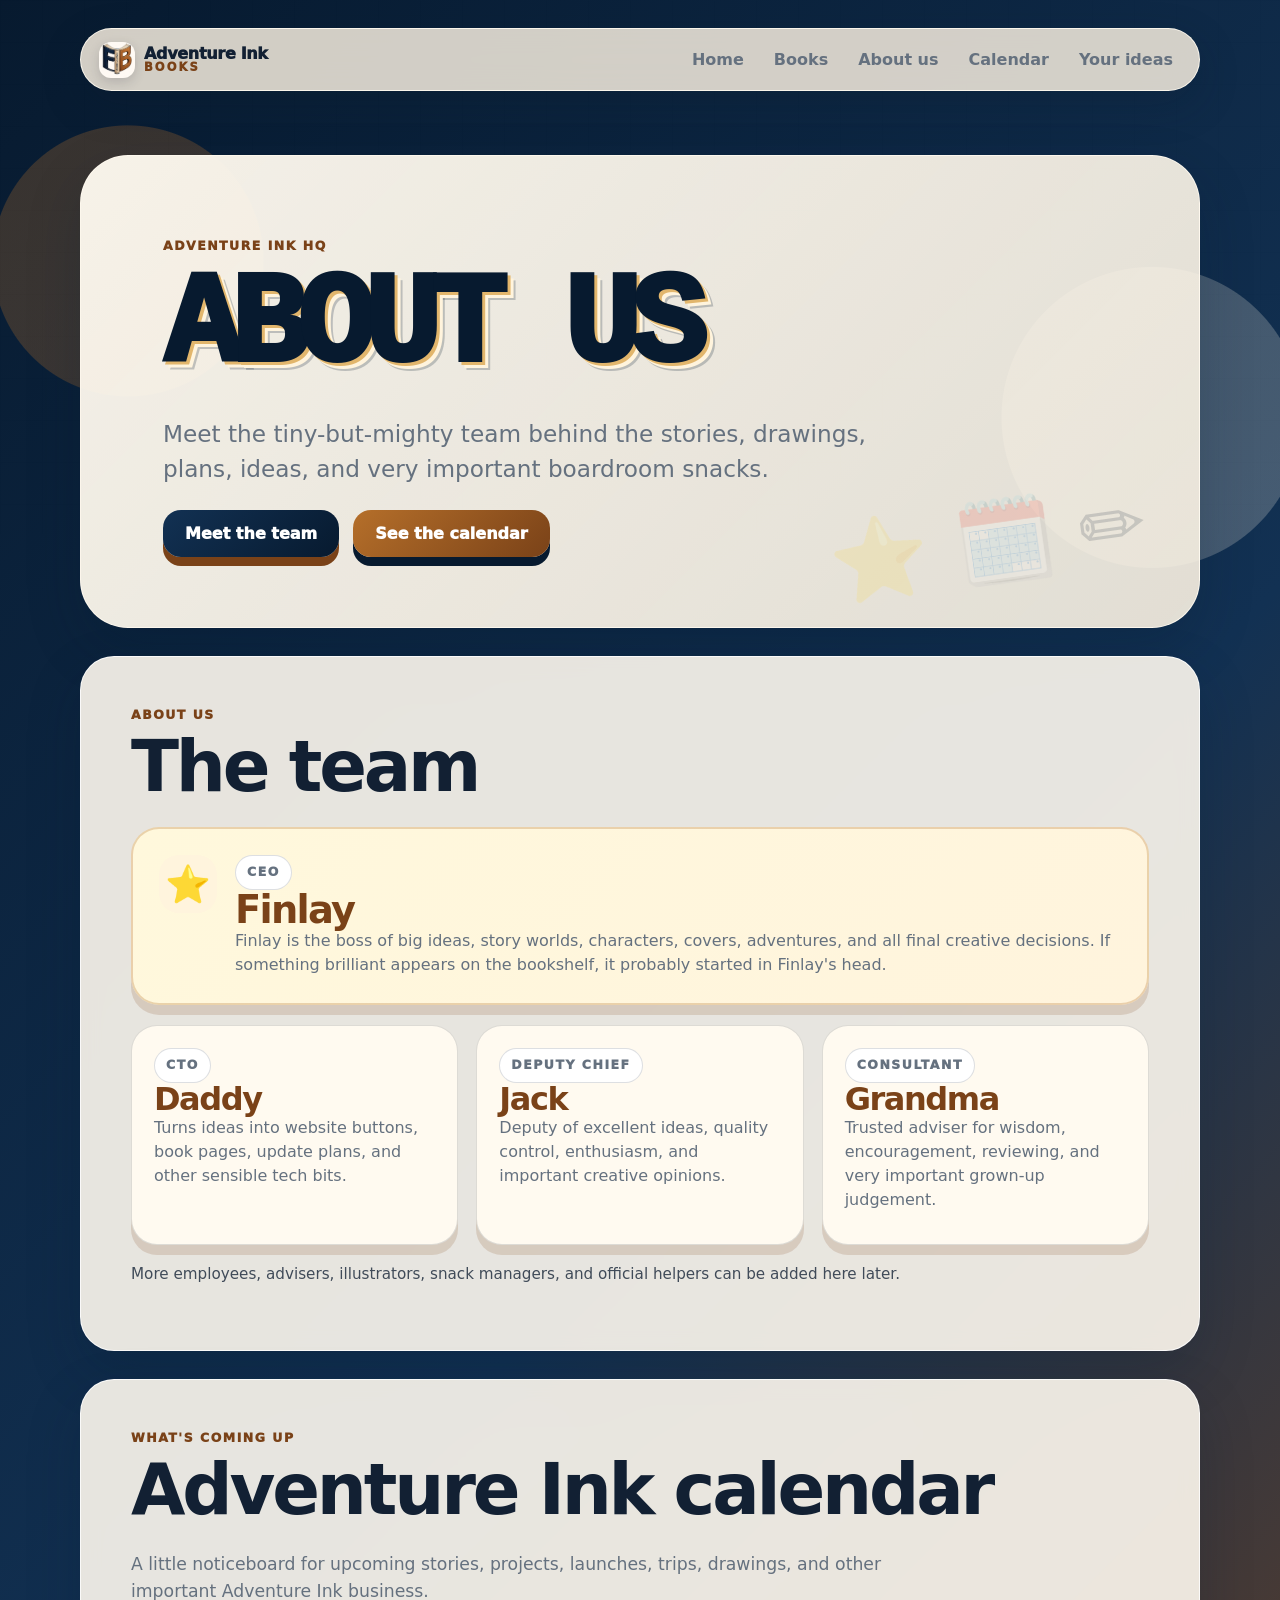
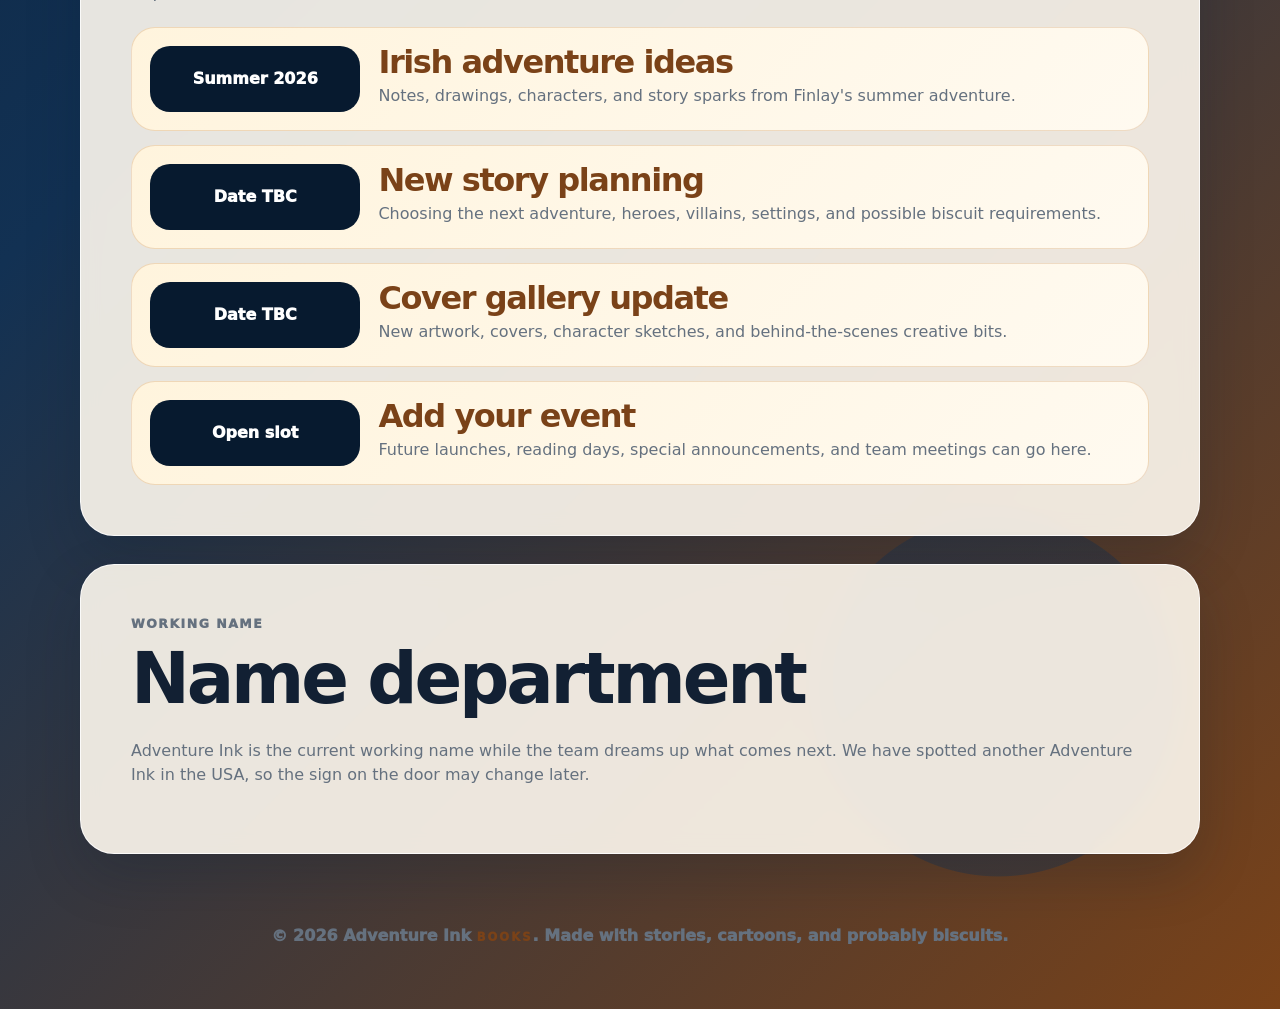
<file: about.html>
<!doctype html>
<html lang="en">
<head>
  <meta charset="utf-8" />
  <meta name="viewport" content="width=device-width, initial-scale=1" />
  <meta name="description" content="Meet the Adventure Ink team and see what is coming up next." />
  <title>About Adventure Ink</title>
  <link rel="stylesheet" href="styles.css?v=about-calendar-20260716-1" />
</head>
<body>
  <header class="hero about-hero">
    <nav class="topbar" aria-label="Main navigation">
      <a class="logo" href="index.html" aria-label="Adventure Ink Books home">
        <img src="images/finlays-library-logo.jpg" alt="" class="logo-mark" />
        <span class="brand-lockup"><span>Adventure Ink</span><small>Books</small></span>
      </a>
      <div class="nav-links">
        <a href="index.html">Home</a>
        <a href="index.html#books">Books</a>
        <a href="#team">About us</a>
        <a href="#calendar">Calendar</a>
        <a href="index.html#your-ideas">Your ideas</a>
      </div>
    </nav>

    <section id="top" class="hero-card about-hero-card">
      <p class="eyebrow">Adventure Ink HQ</p>
      <h1 class="site-title"><span>About us</span></h1>
      <p class="hero-text">Meet the tiny-but-mighty team behind the stories, drawings, plans, ideas, and very important boardroom snacks.</p>
      <div class="hero-actions">
        <a class="button" href="#team">Meet the team</a>
        <a class="button secondary-button" href="#calendar">See the calendar</a>
      </div>
    </section>
  </header>

  <main>
    <section id="team" class="section team-section">
      <div class="section-heading">
        <p class="eyebrow">About us</p>
        <h2>The team</h2>
      </div>

      <article class="founder-card">
        <div class="card-icon" aria-hidden="true">⭐</div>
        <div>
          <p class="role-label">CEO</p>
          <h3>Finlay</h3>
          <p>Finlay is the boss of big ideas, story worlds, characters, covers, adventures, and all final creative decisions. If something brilliant appears on the bookshelf, it probably started in Finlay's head.</p>
        </div>
      </article>

      <div class="team-grid" aria-label="Adventure Ink employees">
        <article class="team-card">
          <p class="role-label">CTO</p>
          <h3>Daddy</h3>
          <p>Turns ideas into website buttons, book pages, update plans, and other sensible tech bits.</p>
        </article>
        <article class="team-card">
          <p class="role-label">Deputy Chief</p>
          <h3>Jack</h3>
          <p>Deputy of excellent ideas, quality control, enthusiasm, and important creative opinions.</p>
        </article>
        <article class="team-card">
          <p class="role-label">Consultant</p>
          <h3>Grandma</h3>
          <p>Trusted adviser for wisdom, encouragement, reviewing, and very important grown-up judgement.</p>
        </article>
      </div>

      <p class="small-note team-note">More employees, advisers, illustrators, snack managers, and official helpers can be added here later.</p>
    </section>

    <section id="calendar" class="section calendar-section">
      <div class="section-heading">
        <p class="eyebrow">What's coming up</p>
        <h2>Adventure Ink calendar</h2>
      </div>
      <p class="section-intro">A little noticeboard for upcoming stories, projects, launches, trips, drawings, and other important Adventure Ink business.</p>

      <div class="calendar-list" aria-label="Adventure Ink calendar events">
        <article class="calendar-event">
          <time datetime="2026">Summer 2026</time>
          <div>
            <h3>Irish adventure ideas</h3>
            <p>Notes, drawings, characters, and story sparks from Finlay's summer adventure.</p>
          </div>
        </article>
        <article class="calendar-event">
          <time>Date TBC</time>
          <div>
            <h3>New story planning</h3>
            <p>Choosing the next adventure, heroes, villains, settings, and possible biscuit requirements.</p>
          </div>
        </article>
        <article class="calendar-event">
          <time>Date TBC</time>
          <div>
            <h3>Cover gallery update</h3>
            <p>New artwork, covers, character sketches, and behind-the-scenes creative bits.</p>
          </div>
        </article>
        <article class="calendar-event">
          <time>Open slot</time>
          <div>
            <h3>Add your event</h3>
            <p>Future launches, reading days, special announcements, and team meetings can go here.</p>
          </div>
        </article>
      </div>
    </section>

    <section class="section name-note-section">
      <div class="section-heading">
        <p class="eyebrow">Working name</p>
        <h2>Name department</h2>
      </div>
      <p>Adventure Ink is the current working name while the team dreams up what comes next. We have spotted another Adventure Ink in the USA, so the sign on the door may change later.</p>
    </section>
  </main>

  <footer>
    <p>© 2026 <span class="footer-brand"><span>Adventure Ink</span> <small>Books</small></span>. Made with stories, cartoons, and probably biscuits.</p>
  </footer>
</body>
</html>
</file>
<file: styles.css>
:root {
  --ink: #122033;
  --muted: #65717f;
  --navy: #071a2f;
  --navy-soft: #123153;
  --book-gold: #b56f2a;
  --book-gold-dark: #7a4218;
  --page-cream: #fff6e6;
  --paper: #fffaf0;
  --blue: #123153;
  --blue-dark: #071a2f;
  --sun: #d9a441;
  --orange: #b56f2a;
  --pink: #b56f2a;
  --green: #2f6f5e;
  --mint: #e8dcc5;
  --card: rgba(255, 250, 240, .90);
  --line: rgba(18, 32, 51, .14);
  --shadow: 0 22px 55px rgba(7, 26, 47, .20);
  --shadow-pop: 0 10px 0 rgba(122, 66, 24, .16);
  --radius-xl: 34px;
  --radius-lg: 24px;
}

* { box-sizing: border-box; }
html { scroll-behavior: smooth; }
body {
  margin: 0;
  font-family: ui-rounded, "SF Pro Rounded", "Nunito", "Arial Rounded MT Bold", system-ui, -apple-system, BlinkMacSystemFont, "Segoe UI", sans-serif;
  color: var(--ink);
  background:
    radial-gradient(circle at 10% 10%, rgba(181, 111, 42, .28) 0 135px, transparent 136px),
    radial-gradient(circle at 90% 16%, rgba(255, 246, 230, .22) 0 150px, transparent 151px),
    radial-gradient(circle at 78% 88%, rgba(18, 49, 83, .38) 0 180px, transparent 181px),
    linear-gradient(135deg, #071a2f 0%, #123153 48%, #7a4218 100%);
  min-height: 100vh;
}

body::before {
  content: "";
  position: fixed;
  inset: 0;
  pointer-events: none;
  opacity: .42;
  background-image:
    linear-gradient(rgba(23,32,51,.035) 1px, transparent 1px),
    linear-gradient(90deg, rgba(23,32,51,.035) 1px, transparent 1px);
  background-size: 42px 42px;
  mask-image: linear-gradient(180deg, black, transparent 82%);
}

a { color: inherit; }

.hero {
  min-height: 70vh;
  padding: clamp(16px, 3vw, 28px);
  display: grid;
  align-content: start;
  gap: clamp(34px, 6vw, 64px);
}

.topbar {
  max-width: 1120px;
  width: 100%;
  margin: 0 auto;
  display: flex;
  justify-content: space-between;
  align-items: center;
  gap: 16px;
  background: rgba(255, 246, 230, .82);
  border: 1px solid rgba(255, 250, 240, .9);
  box-shadow: 0 14px 40px rgba(7, 26, 47, .22);
  backdrop-filter: blur(16px);
  border-radius: 999px;
  padding: 12px 14px 12px 18px;
  position: sticky;
  top: 12px;
  z-index: 5;
}

.logo {
  display: inline-flex;
  align-items: center;
  gap: 9px;
  font-weight: 950;
  text-decoration: none;
  white-space: nowrap;
}
.brand-lockup {
  display: grid;
  gap: 1px;
  line-height: .96;
}
.brand-lockup > span {
  letter-spacing: -.02em;
}
.brand-lockup small,
.footer-brand small {
  color: var(--book-gold-dark);
  font-size: .72em;
  font-weight: 950;
  letter-spacing: .18em;
  text-transform: uppercase;
}
.logo-mark {
  width: 36px;
  height: 36px;
  border-radius: 12px;
  object-fit: cover;
  box-shadow: 0 4px 12px rgba(23,32,51,.16);
}
.nav-links { display: flex; flex-wrap: wrap; gap: 6px; justify-content: flex-end; }
.nav-links a {
  text-decoration: none;
  font-weight: 850;
  color: var(--muted);
  padding: 9px 12px;
  border-radius: 999px;
  transition: background .18s ease, color .18s ease, transform .18s ease;
}
.nav-links a:hover { background: #fffaf0; color: var(--book-gold-dark); transform: translateY(-1px); }

.hero-card, .section {
  max-width: 1120px;
  width: min(1120px, calc(100% - 28px));
  margin: 0 auto;
}

.hero-card {
  position: relative;
  overflow: hidden;
  background: linear-gradient(135deg, rgba(255,250,240,.96), rgba(255,246,230,.88));
  border: 1px solid rgba(255,250,240,.9);
  border-radius: clamp(28px, 5vw, 48px);
  padding: clamp(30px, 7vw, 82px);
  box-shadow: var(--shadow);
}
.hero-logo {
  display: block;
  width: clamp(150px, 24vw, 240px);
  height: auto;
  margin: 0 0 clamp(18px, 3vw, 28px);
  border-radius: 28px;
  border: 7px solid white;
  box-shadow: 0 18px 35px rgba(23,32,51,.16);
  background: white;
}
.hero-card::after {
  content: "📚 ✨ ⚽";
  position: absolute;
  right: clamp(18px, 5vw, 52px);
  bottom: clamp(14px, 4vw, 36px);
  font-size: clamp(2.2rem, 7vw, 5rem);
  opacity: .16;
  transform: rotate(-8deg);
}

.eyebrow {
  text-transform: uppercase;
  letter-spacing: .12em;
  font-size: .78rem;
  font-weight: 950;
  color: var(--book-gold-dark);
  margin: 0 0 10px;
}

h1, h2, h3 { line-height: 1.02; margin: 0; letter-spacing: -.045em; }
h1 {
  max-width: 860px;
  font-family: "Courier New", "Lucida Console", monospace;
  font-size: clamp(4rem, 13vw, 10rem);
  font-weight: 950;
  letter-spacing: -.08em;
  color: var(--navy);
  text-transform: uppercase;
  text-shadow:
    3px 3px 0 #e2b66c,
    6px 6px 0 #fff4dd,
    8px 8px 0 rgba(7,26,47,.22);
}
.site-title {
  display: grid;
  gap: clamp(4px, 1vw, 12px);
}
.site-title small {
  display: block;
  font: inherit;
  font-size: clamp(1.9rem, 6vw, 4.8rem);
  color: var(--book-gold-dark);
  letter-spacing: .18em;
  line-height: .95;
  text-shadow:
    2px 2px 0 #fff4dd,
    4px 4px 0 rgba(7,26,47,.16);
}
h2 { font-size: clamp(2rem, 5.5vw, 4.4rem); }
h3 { font-size: clamp(1.45rem, 3.2vw, 2.4rem); color: var(--book-gold-dark); }

.hero-text { font-size: clamp(1.12rem, 2.4vw, 1.45rem); max-width: 720px; color: var(--muted); line-height: 1.5; }
.button, button {
  display: inline-block;
  border: 0;
  border-radius: 18px;
  background: linear-gradient(135deg, var(--navy-soft), var(--navy));
  color: white;
  font: inherit;
  font-weight: 950;
  text-decoration: none;
  padding: 14px 22px;
  box-shadow: 0 9px 0 var(--book-gold-dark);
  cursor: pointer;
  transition: transform .16s ease, box-shadow .16s ease, filter .16s ease;
}
.button:hover, button:hover { transform: translateY(2px); box-shadow: 0 6px 0 var(--book-gold-dark); filter: saturate(1.08); }
.hero-actions { display: flex; flex-wrap: wrap; gap: 14px; align-items: center; position: relative; z-index: 1; }
.secondary-button { background: linear-gradient(135deg, var(--book-gold), var(--book-gold-dark)); box-shadow: 0 9px 0 var(--navy); }
.secondary-button:hover { box-shadow: 0 6px 0 var(--navy); }

.section {
  background: var(--card);
  border: 1px solid rgba(255, 255, 255, .82);
  border-radius: var(--radius-xl);
  padding: clamp(24px, 5vw, 50px);
  margin-bottom: 28px;
  box-shadow: var(--shadow);
  backdrop-filter: blur(10px);
}

.section-heading { margin-bottom: 24px; }
.section-intro { color: var(--muted); max-width: 760px; line-height: 1.55; }
.membership-rule {
  display: inline-block;
  margin: 10px 0 22px;
  padding: 10px 14px;
  border-radius: 999px;
  background: #fff4dd;
  border: 2px solid var(--book-gold);
  font-weight: 950;
}
.book-month-card {
  display: grid;
  grid-template-columns: minmax(220px, 360px) 1fr;
  gap: clamp(22px, 4vw, 42px);
  align-items: center;
}
.book-month-cover {
  position: relative;
  display: block;
  width: 100%;
  margin-top: clamp(22px, 3vw, 34px);
  padding: 0;
  overflow: visible;
  border: 0;
  border-radius: 28px;
  background: white;
  box-shadow: 0 22px 45px rgba(23,32,51,.18);
}
.book-month-cover img {
  display: block;
  width: 100%;
  aspect-ratio: 4 / 5;
  object-fit: cover;
  border: 7px solid white;
  border-radius: 28px;
  background: white;
}
.book-month-cover:hover,
.book-month-cover:focus-visible {
  transform: translateY(2px);
  box-shadow: 0 16px 35px rgba(23,32,51,.20);
}
.book-month-cover:focus-visible {
  outline: 5px solid rgba(181, 111, 42, .42);
  outline-offset: 5px;
}
.book-month-ribbon {
  position: absolute;
  top: -12px;
  left: -42px;
  width: 205px;
  padding: 8px 14px;
  transform: rotate(-32deg);
  transform-origin: center;
  background: linear-gradient(135deg, #d83a35 0%, #b91426 52%, #8f1020 100%);
  color: white;
  border-top: 2px solid rgba(255,255,255,.78);
  border-bottom: 2px solid rgba(70,5,12,.35);
  border-radius: 5px;
  box-shadow: 0 8px 18px rgba(7,26,47,.18), inset 0 1px 0 rgba(255,255,255,.28);
  font-size: .72rem;
  font-weight: 1000;
  letter-spacing: .03em;
  line-height: 1.05;
  text-align: center;
  text-shadow: 0 1px 1px rgba(72, 0, 8, .35);
  text-transform: uppercase;
}
.book-month-ribbon::before,
.book-month-ribbon::after {
  content: "";
  position: absolute;
  top: 100%;
  width: 22px;
  height: 14px;
  background: #7f0d1b;
  clip-path: polygon(0 0, 100% 0, 50% 100%);
  filter: drop-shadow(0 3px 2px rgba(7,26,47,.14));
}
.book-month-ribbon::before {
  left: 8px;
}
.book-month-ribbon::after {
  right: 8px;
}
.book-month-copy {
  display: grid;
  gap: 16px;
}
.book-month-copy h3 {
  font-size: clamp(2rem, 5vw, 4rem);
}
.book-month-copy p {
  max-width: 650px;
  margin: 0;
  color: var(--muted);
  font-size: 1.16rem;
  line-height: 1.55;
}
.book-month-actions {
  display: flex;
  flex-wrap: wrap;
  gap: 14px;
  align-items: center;
}
.book-card {
  display: grid;
  grid-template-columns: minmax(220px, 320px) 1fr;
  gap: 30px;
  align-items: center;
  background: rgba(255,255,255,.62);
  border: 1px solid var(--line);
  border-radius: 30px;
  padding: clamp(16px, 3vw, 24px);
}
.book-card + .book-card { margin-top: 24px; }
.book-card img, .gallery-grid img {
  width: 100%;
  border-radius: 24px;
  border: 6px solid white;
  box-shadow: 0 18px 35px rgba(23,32,51,.14);
  background: white;
}
.book-card p, .join-section p, .section-intro, .ideas-section p { font-size: 1.08rem; }
.book-facts { padding-left: 1.2rem; font-weight: 850; }
.book-facts li { margin: 8px 0; }

.info-grid, .gallery-grid {
  display: grid;
  grid-template-columns: repeat(3, minmax(0, 1fr));
  gap: 18px;
}
.info-card {
  background: #fffaf0;
  border: 1px solid var(--line);
  border-radius: 26px;
  padding: 22px;
  box-shadow: var(--shadow-pop);
  transition: transform .18s ease, box-shadow .18s ease;
}
.info-card:hover { transform: translateY(-3px); box-shadow: 0 16px 0 rgba(37, 48, 71, .11); }
.info-card h3 { font-size: clamp(1.3rem, 2.8vw, 2rem); }
.card-icon { display: inline-grid; place-items: center; font-size: 2.3rem; width: 58px; height: 58px; border-radius: 20px; background: #fff4dd; margin-bottom: 14px; }
.membership-grid {
  display: grid;
  grid-template-columns: repeat(3, minmax(0, 1fr));
  gap: 18px;
  margin-top: 6px;
}
.tier-card {
  display: flex;
  min-height: 260px;
  flex-direction: column;
  gap: 12px;
  border: 1px solid var(--line);
  border-radius: 26px;
  padding: 22px;
  box-shadow: var(--shadow-pop);
  background: #fffaf0;
}
.tier-label {
  width: fit-content;
  padding: 7px 12px;
  border-radius: 999px;
  background: white;
  border: 1px solid var(--line);
  font-weight: 950;
  text-transform: uppercase;
  letter-spacing: 0;
}
.tier-price {
  margin: 0;
  font-size: 3rem;
  line-height: 1;
  font-weight: 1000;
}
.deal-list {
  display: grid;
  gap: 8px;
  margin: 4px 0 0;
  padding-left: 1.2rem;
  font-weight: 850;
}
.bronze-tier { background: linear-gradient(135deg, #fffaf0, #eee2d1); }
.silver-tier { background: linear-gradient(135deg, #ffffff, #dfe8ef); }
.gold-tier { background: linear-gradient(135deg, #fff8dc, #f3c95d); }
.price-strip {
  display: grid;
  grid-template-columns: repeat(2, minmax(0, 1fr));
  gap: 18px;
  margin-top: 18px;
}
.price-strip article {
  display: grid;
  grid-template-columns: auto 1fr auto;
  gap: 16px;
  align-items: center;
  background: rgba(255,255,255,.72);
  border: 1px solid var(--line);
  border-radius: 26px;
  padding: 18px;
}
.price-strip h3 { margin: 0 0 4px; font-size: 1.45rem; }
.price-strip p { margin: 0; }
.trade-warning {
  max-width: 820px;
  margin: 16px 0 0;
  padding: 13px 16px;
  border-radius: 20px;
  background: #fff4dd;
  border: 2px dashed var(--orange);
  color: var(--navy);
  font-weight: 850;
  line-height: 1.45;
}
.price-note {
  display: inline-block;
  margin: 8px 0 0;
  padding: 8px 12px;
  border-radius: 999px;
  background: var(--sun);
  font-weight: 950;
}

.coming-list { display: grid; gap: 14px; }
.coming-list div {
  display: grid;
  gap: 6px;
  background: linear-gradient(135deg, #fff4dd, #fffaf0);
  border: 2px dashed var(--orange);
  border-radius: 22px;
  padding: 18px;
}
.coming-list strong { font-size: 1.24rem; }
.coming-list span { font-size: 1.05rem; color: var(--muted); }

.about-hero {
  min-height: 56vh;
}
.about-hero-card {
  padding-bottom: clamp(34px, 6vw, 70px);
}
.about-hero-card h1 {
  font-size: clamp(3.6rem, 10vw, 8.4rem);
}
.about-hero-card::after {
  content: "⭐ 🗓️ ✏️";
}
.founder-card {
  display: grid;
  grid-template-columns: auto 1fr;
  gap: 18px;
  align-items: start;
  background: linear-gradient(135deg, #fff8dc, #fff4dd);
  border: 2px solid rgba(181,111,42,.28);
  border-radius: 28px;
  padding: clamp(18px, 3vw, 26px);
  box-shadow: var(--shadow-pop);
  margin-bottom: 20px;
}
.founder-card p,
.team-card p,
.calendar-event p,
.name-note-section p {
  line-height: 1.5;
}
.role-label {
  width: fit-content;
  margin: 0 0 8px;
  padding: 7px 11px;
  border-radius: 999px;
  background: white;
  border: 1px solid var(--line);
  color: var(--book-gold-dark);
  font-size: .78rem;
  font-weight: 950;
  letter-spacing: .12em;
  text-transform: uppercase;
}
.team-grid {
  display: grid;
  grid-template-columns: repeat(3, minmax(0, 1fr));
  gap: 18px;
}
.team-card {
  min-height: 220px;
  background: #fffaf0;
  border: 1px solid var(--line);
  border-radius: 26px;
  padding: 22px;
  box-shadow: var(--shadow-pop);
}
.team-card h3,
.calendar-event h3 {
  font-size: clamp(1.35rem, 2.8vw, 2rem);
}
.team-note {
  margin-top: 18px;
}
.calendar-list {
  display: grid;
  gap: 14px;
  margin-top: 22px;
}
.calendar-event {
  display: grid;
  grid-template-columns: minmax(120px, .28fr) 1fr;
  gap: 18px;
  align-items: start;
  background: linear-gradient(135deg, #fff4dd, #fffaf0);
  border: 1px solid rgba(181,111,42,.22);
  border-radius: 24px;
  padding: 18px;
}
.calendar-event time {
  display: inline-grid;
  place-items: center;
  min-height: 66px;
  border-radius: 20px;
  background: var(--navy);
  color: white;
  font-weight: 950;
  text-align: center;
  padding: 10px 12px;
}
.calendar-event p,
.founder-card p,
.team-card p,
.name-note-section p {
  color: var(--muted);
}
.calendar-event h3 {
  margin-bottom: 6px;
}
.calendar-event p,
.team-card p,
.founder-card p {
  margin: 0;
}

figure { margin: 0; }
figcaption { text-align: center; font-weight: 950; margin-top: 10px; }
.coming-soon {
  min-height: 220px;
  display: grid;
  place-items: center;
  border: 3px dashed var(--orange);
  border-radius: 24px;
  background: #fff4dd;
  color: var(--book-gold-dark);
  font-size: 1.5rem;
  font-weight: 950;
  text-align: center;
  padding: 18px;
}

.request-layout {
  display: grid;
  grid-template-columns: minmax(0, .9fr) minmax(280px, 1.1fr);
  gap: 22px;
  align-items: start;
}
.request-card {
  background: linear-gradient(135deg, #fff4dd, #fffaf0);
  border: 1px solid rgba(181,111,42,.20);
  border-radius: 26px;
  padding: 22px;
  box-shadow: var(--shadow-pop);
}
.request-card h3 { font-size: clamp(1.5rem, 3vw, 2.2rem); color: var(--blue); }
.request-card li { margin: 10px 0; font-weight: 850; }
.contact-form { display: grid; gap: 14px; max-width: 680px; }
.request-form, .idea-form {
  background: rgba(255, 255, 255, .72);
  border: 1px solid var(--line);
  border-radius: 24px;
  padding: 18px;
  box-shadow: 0 14px 30px rgba(23,32,51,.08);
}
label { display: grid; gap: 7px; font-weight: 900; }
input, textarea, select {
  width: 100%;
  border: 2px solid #e2b66c;
  border-radius: 16px;
  padding: 13px 14px;
  font: inherit;
  background: white;
  color: var(--ink);
}
input:focus, textarea:focus, select:focus { outline: 4px solid rgba(181, 111, 42, .28); border-color: var(--navy-soft); }
.small-note { font-size: .95rem !important; opacity: .78; line-height: 1.45; }

body.reader-open {
  overflow: hidden;
}
.reader-modal {
  position: fixed;
  inset: 0;
  z-index: 20;
  display: grid;
  align-items: start;
  justify-items: center;
  height: 100vh;
  height: 100svh;
  min-height: 100vh;
  min-height: 100svh;
  overflow-y: auto;
  touch-action: pan-y;
  -webkit-overflow-scrolling: touch;
  padding: clamp(12px, 3vw, 28px);
  background: rgba(7, 26, 47, .86);
}
.reader-modal[hidden] {
  display: none;
}
.reader-shell {
  display: grid;
  grid-template-rows: auto auto auto;
  gap: 16px;
  width: min(980px, 100%);
  max-height: none;
  padding: clamp(14px, 2vw, 22px);
  border: 1px solid rgba(255,250,240,.72);
  border-radius: 30px;
  background: var(--paper);
  box-shadow: 0 28px 70px rgba(0,0,0,.34);
}
.reader-toolbar {
  display: flex;
  justify-content: space-between;
  align-items: start;
  gap: 16px;
}
.reader-toolbar h2 {
  font-size: clamp(1.8rem, 4vw, 3.4rem);
}
.reader-close {
  width: auto;
  flex: 0 0 auto;
}
.reader-page-frame {
  display: grid;
  min-height: 0;
  gap: 10px;
  align-items: center;
  justify-items: center;
}
.reader-page-frame img {
  display: block;
  max-width: 100%;
  max-height: min(58vh, 640px);
  max-height: min(58svh, 640px);
  object-fit: contain;
  border: 8px solid white;
  border-radius: 24px;
  background: white;
  box-shadow: 0 16px 35px rgba(23,32,51,.16);
}
.reader-page-frame figcaption {
  color: var(--muted);
}
.reader-controls {
  display: flex;
  justify-content: center;
  gap: 14px;
}
button:disabled {
  cursor: not-allowed;
  filter: grayscale(.4);
  opacity: .48;
  transform: none;
}

footer { text-align: center; padding: 28px 16px 48px; font-weight: 950; color: var(--muted); }

@media (max-width: 820px) {
  .topbar { border-radius: 28px; align-items: flex-start; flex-direction: column; position: static; }
  .nav-links { justify-content: flex-start; }
  .book-month-card, .book-card, .gallery-grid, .info-grid, .membership-grid, .price-strip, .request-layout, .team-grid, .calendar-event { grid-template-columns: 1fr; }
  .price-strip article { grid-template-columns: auto 1fr; }
  .price-strip .price-note { grid-column: 1 / -1; width: fit-content; }
  .tier-price { font-size: 2.45rem; }
  .hero-card::after { display: none; }
  .reader-toolbar {
    align-items: stretch;
    flex-direction: column;
  }
  .reader-close {
    width: 100%;
  }
  .reader-page-frame img {
    max-height: min(48vh, 620px);
    max-height: min(48svh, 620px);
  }
}

@media (max-width: 520px) {
  .hero, .section { width: min(100% - 20px, 1120px); }
  .hero { padding: 12px; }
  .topbar { padding: 12px; }
  .nav-links a { padding: 8px 10px; }
  .button, button { width: 100%; text-align: center; }
  .book-month-ribbon {
    top: -14px;
    left: -40px;
    width: 190px;
    font-size: .66rem;
  }
  .reader-controls {
    display: grid;
    grid-template-columns: 1fr 1fr;
  }
  .reader-page-frame img {
    max-height: min(44vh, 560px);
    max-height: min(44svh, 560px);
  }
}
</file>
